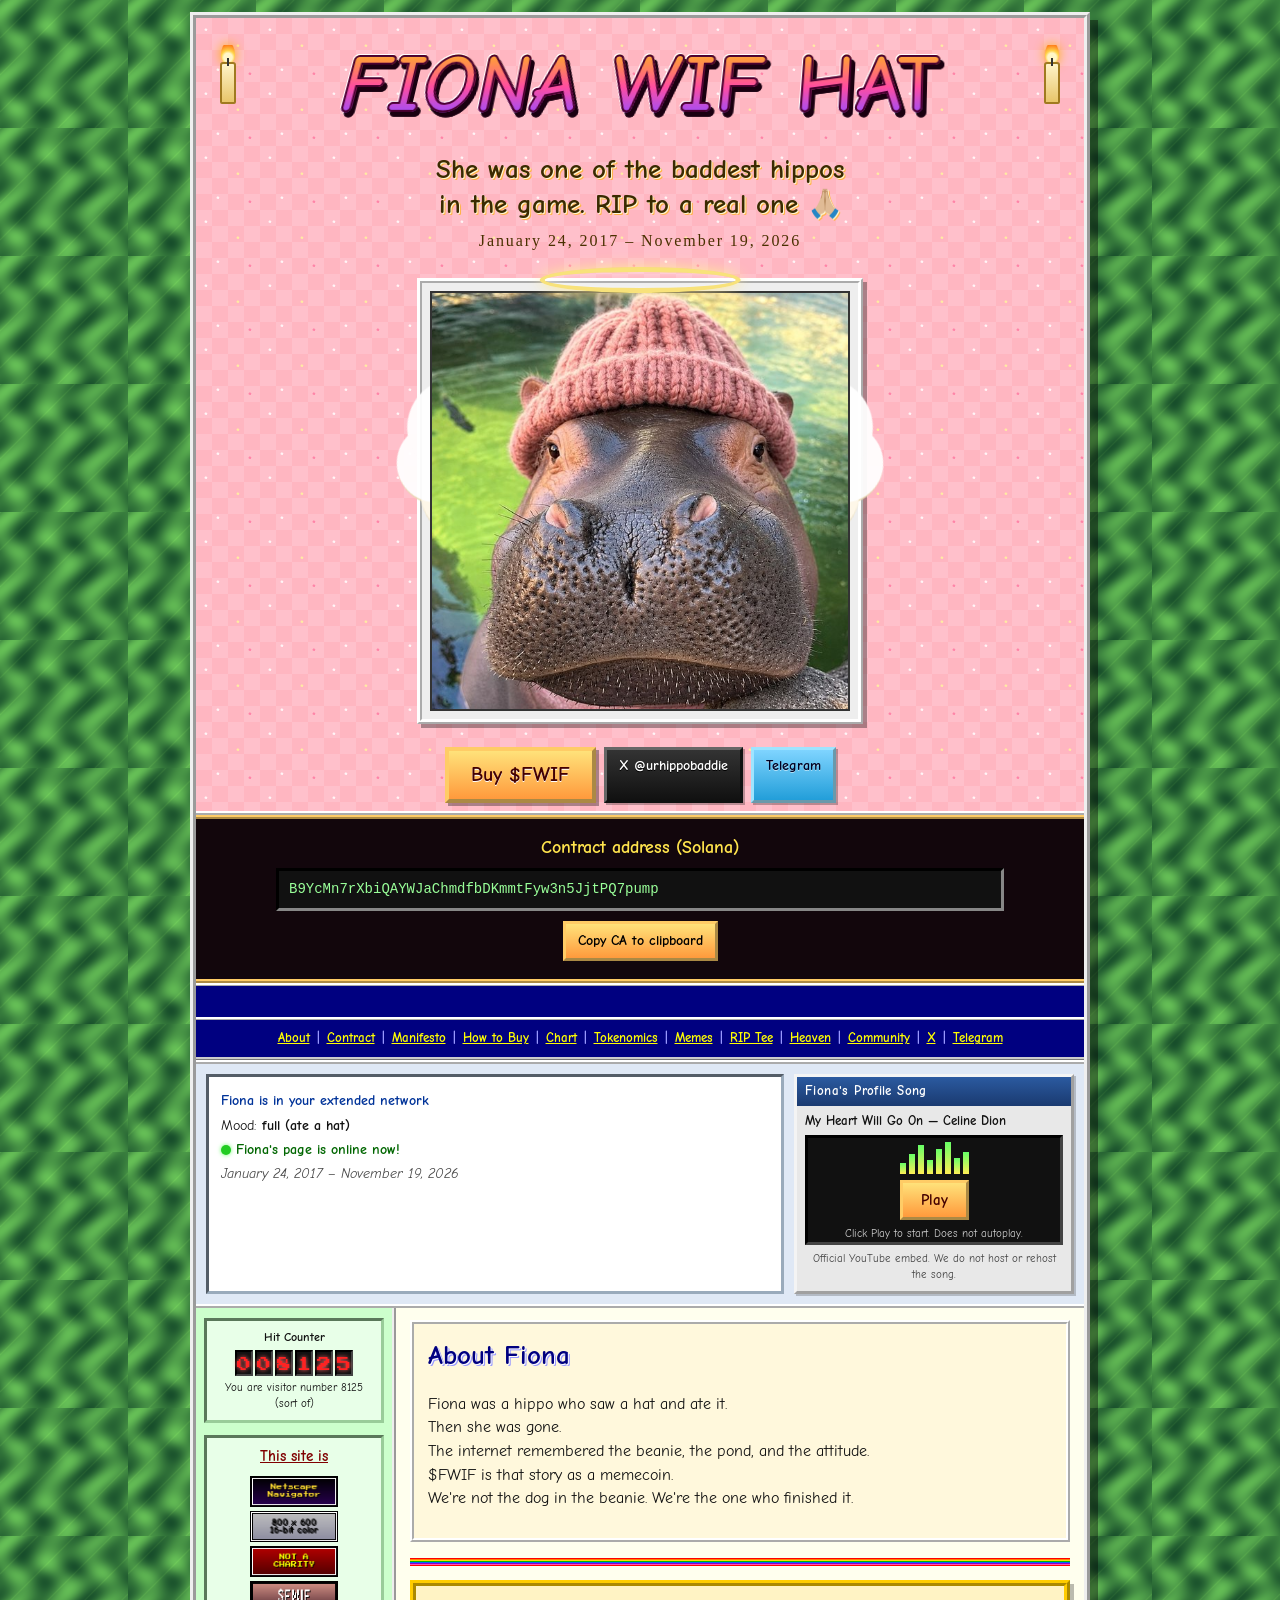
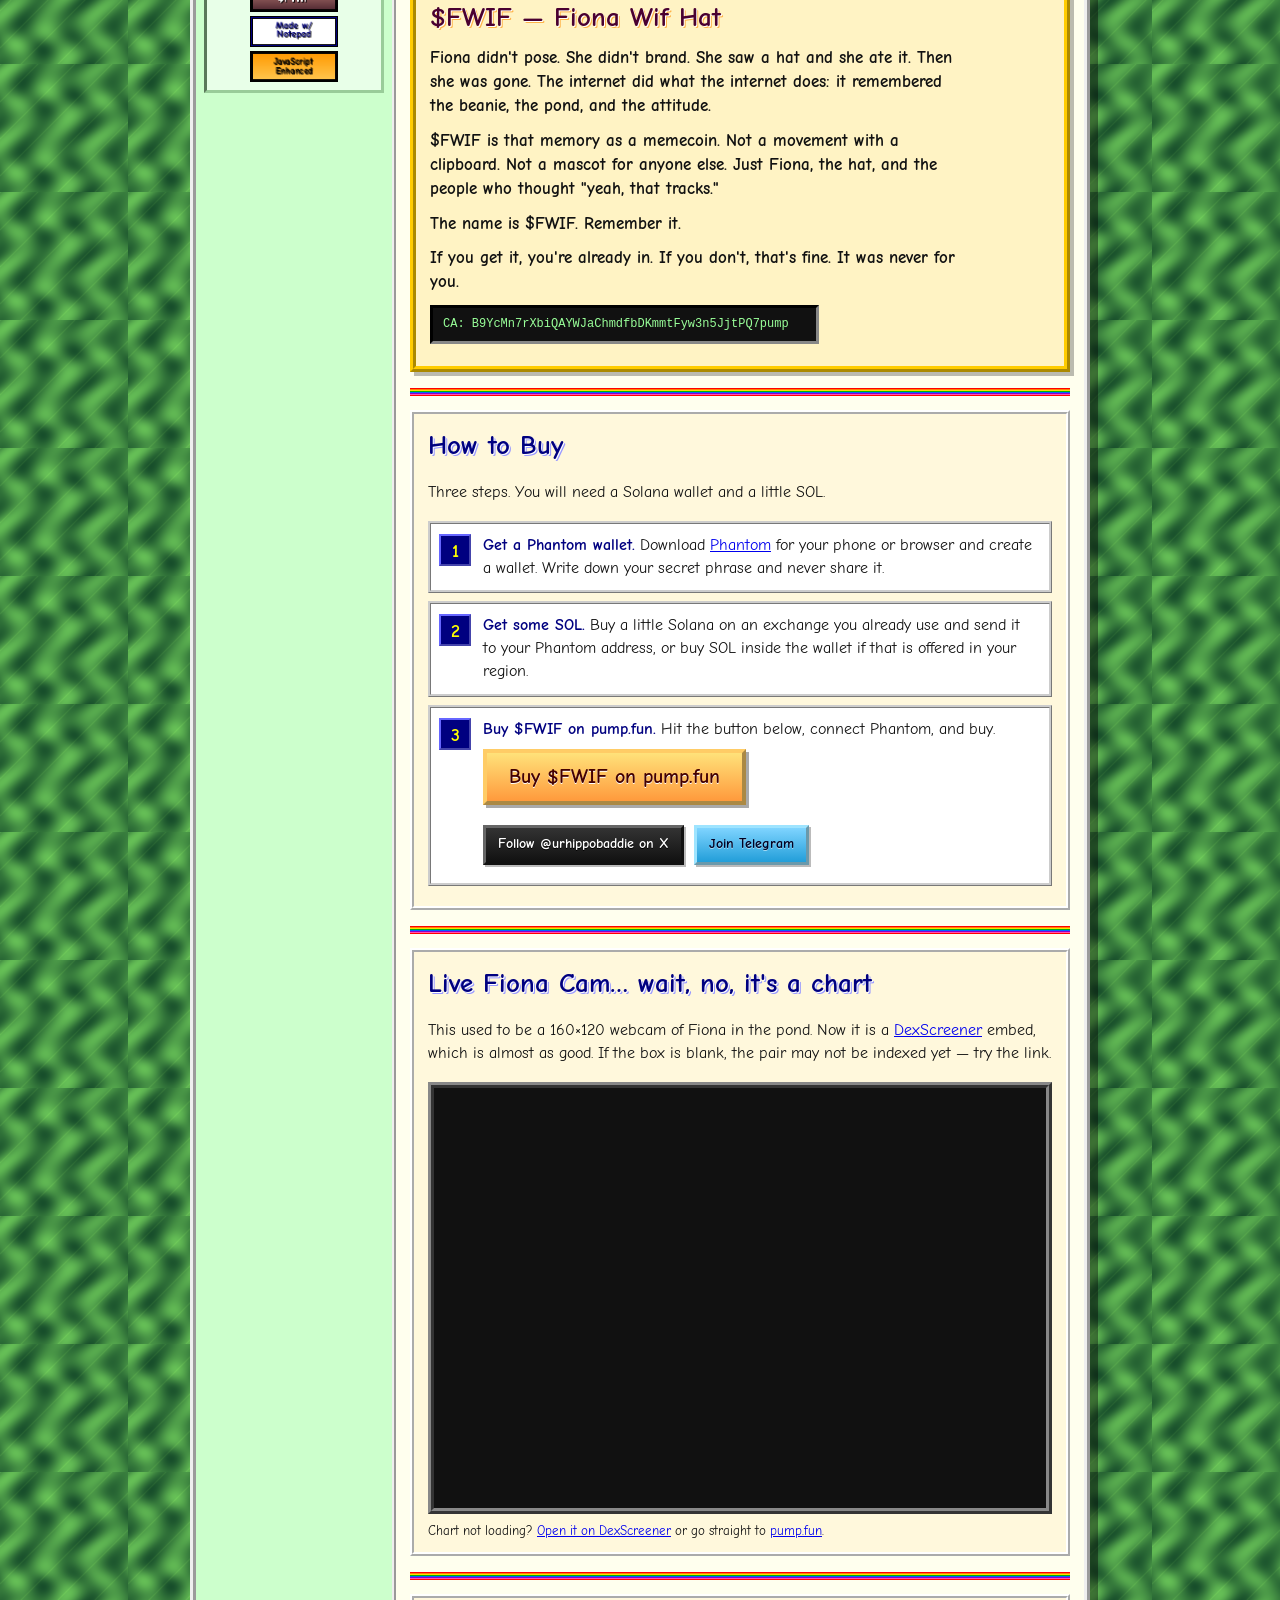
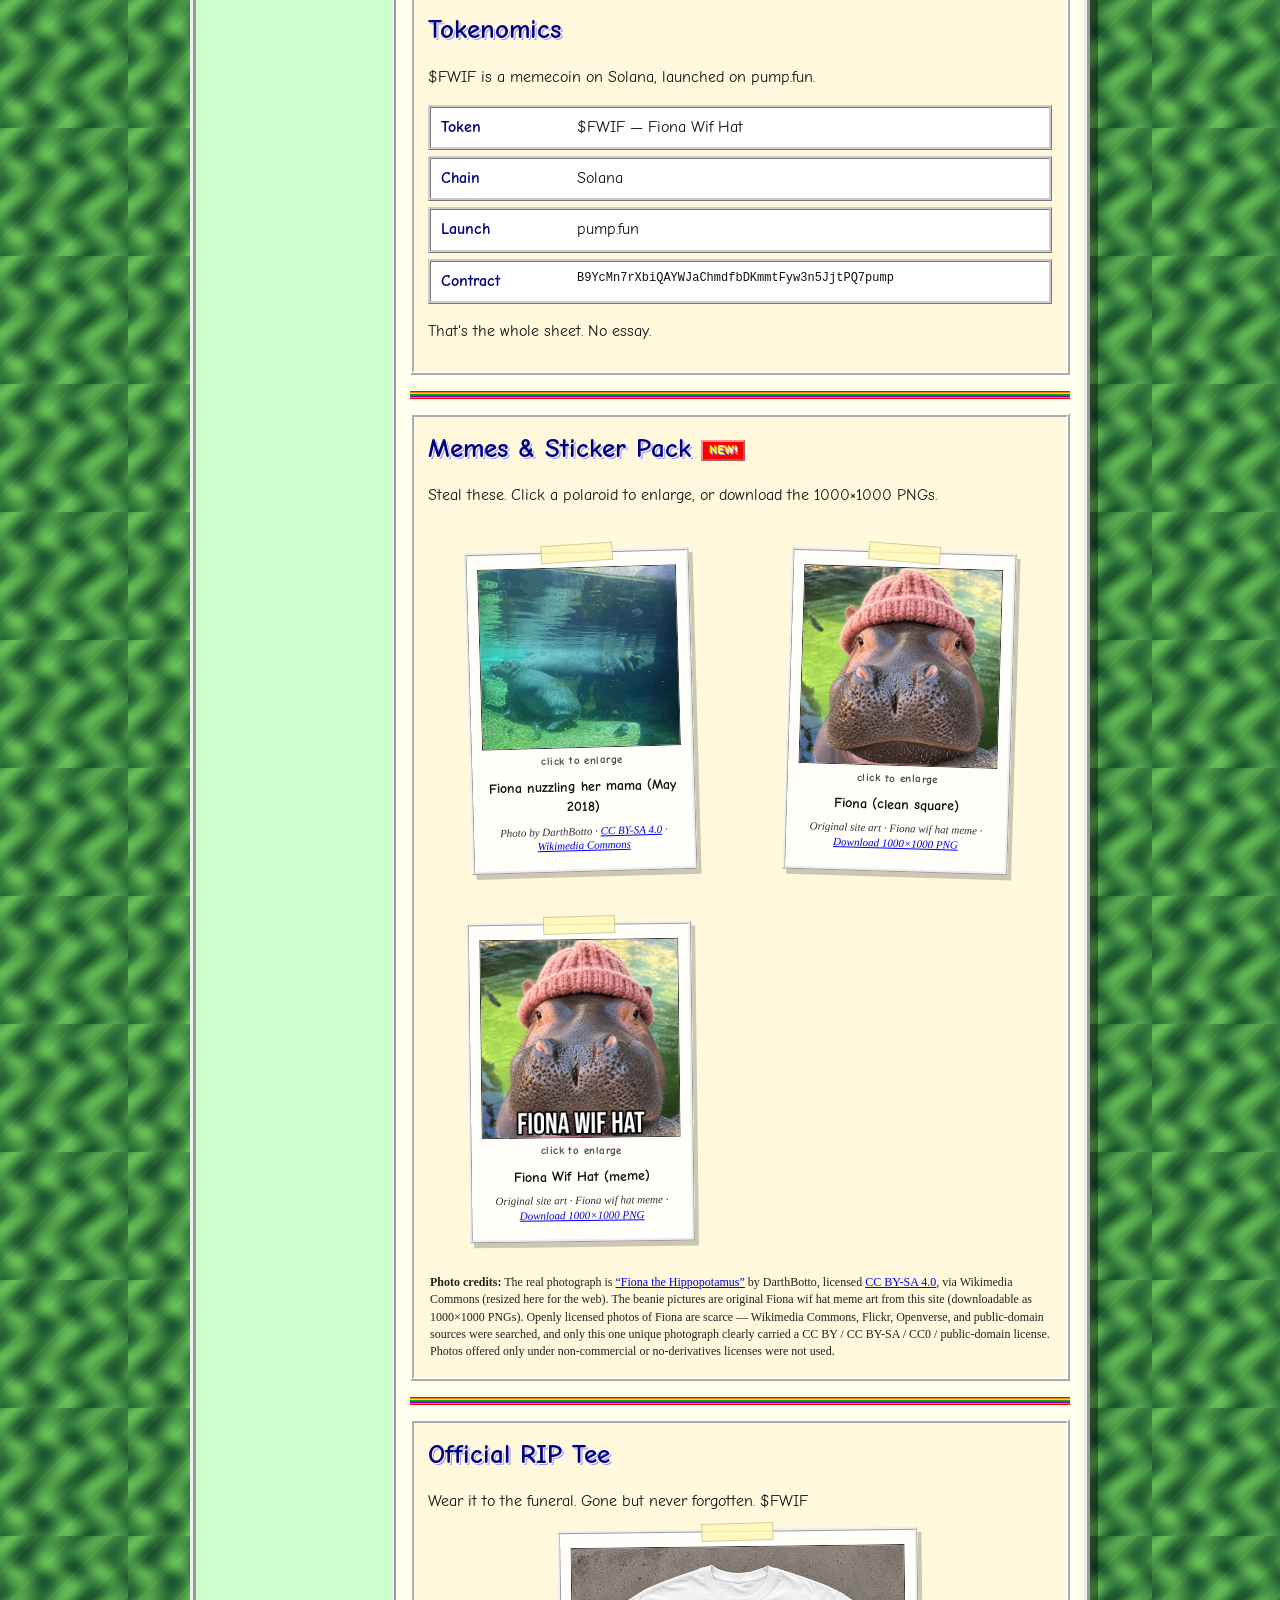
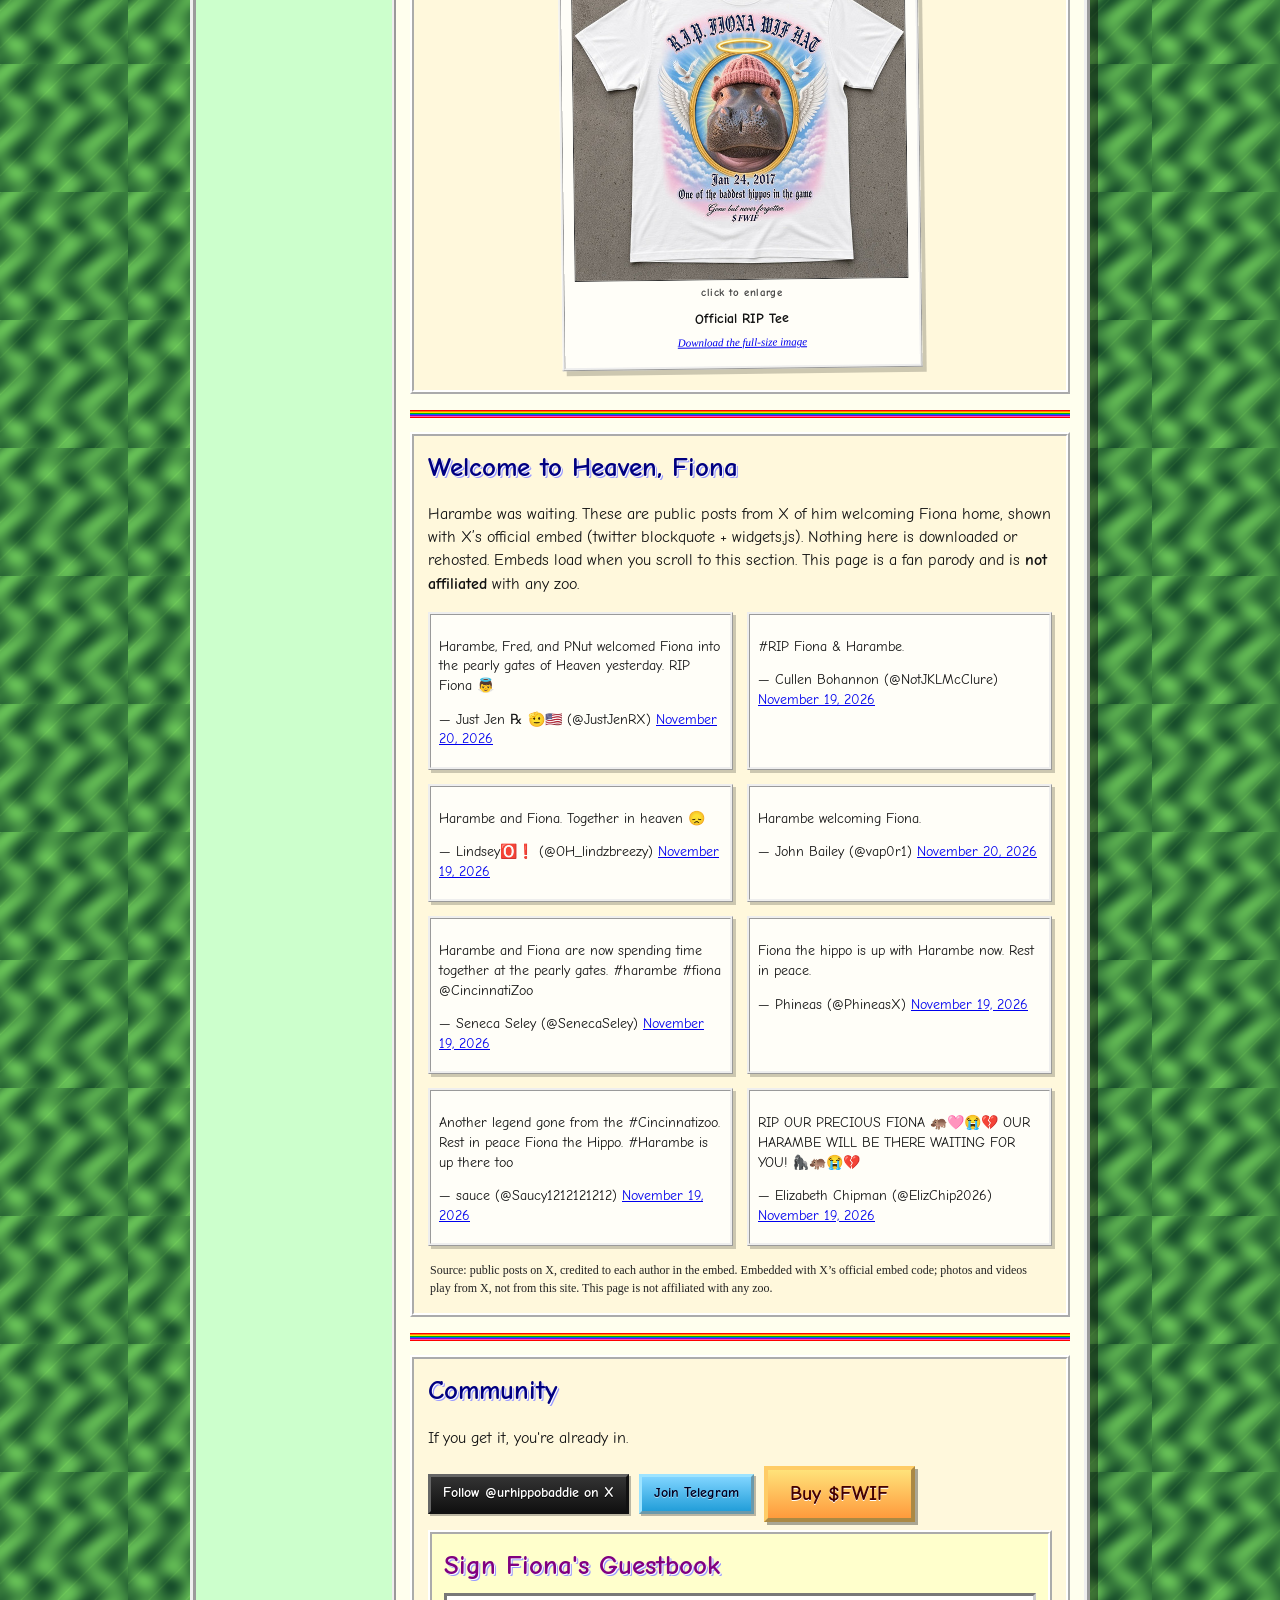
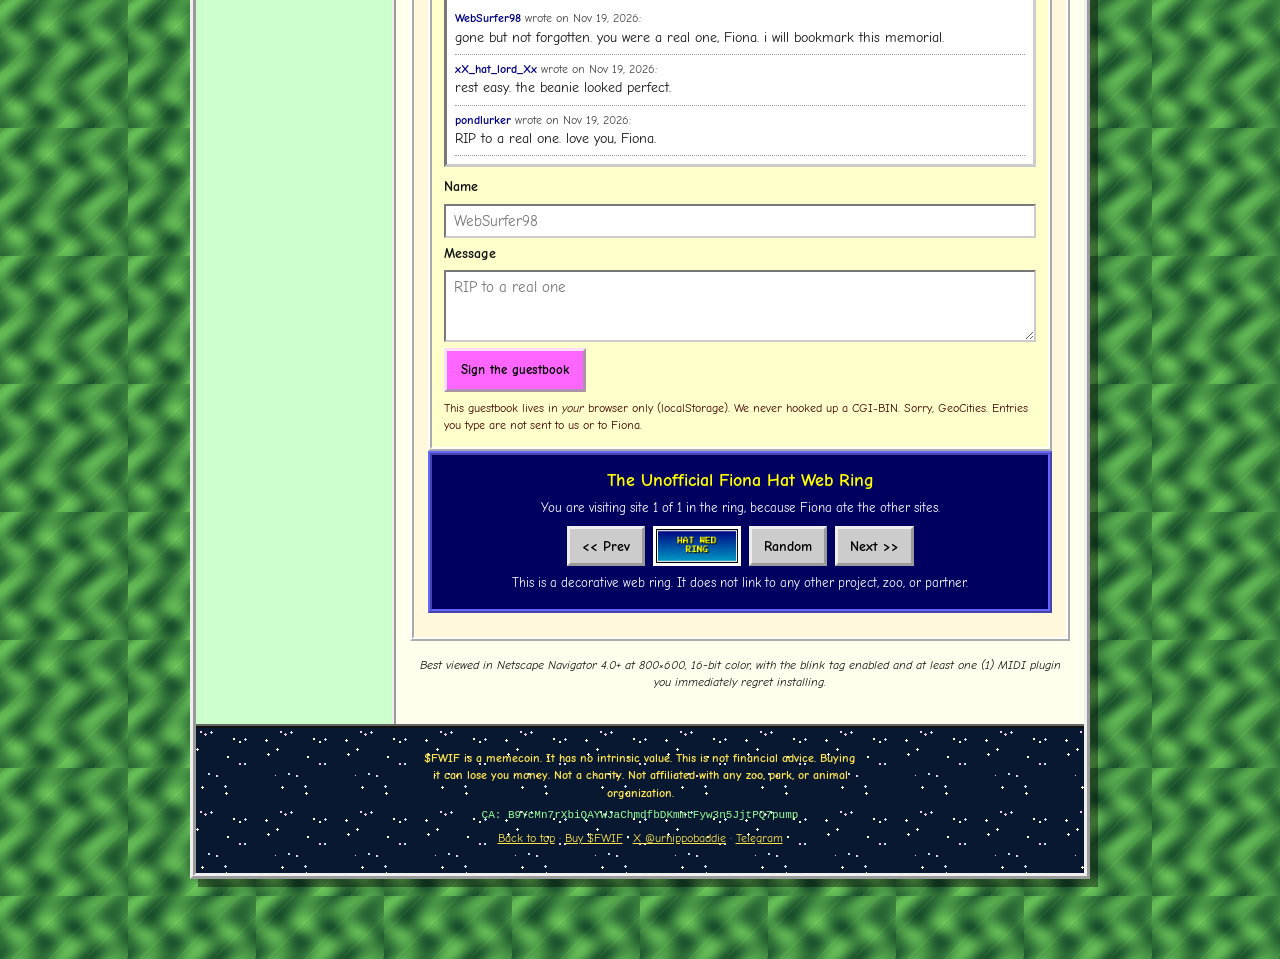
<file: index.html>
<!DOCTYPE html>
<html lang="en">
<head>
  <meta charset="utf-8">
  <meta name="viewport" content="width=device-width, initial-scale=1">
  <title>$FWIF — Fiona Wif Hat</title>
  <meta name="description" content="She was one of the baddest hippos in the game. RIP to a real one 🙏🏼 $FWIF is a memecoin. Not a charity.">
  <meta name="theme-color" content="#d49286">
  <link rel="canonical" href="https://fionawifhat.wtf/">
  <link rel="icon" href="assets/favicon.ico" sizes="any">
  <link rel="icon" type="image/png" href="assets/favicon-32.png" sizes="32x32">
  <link rel="apple-touch-icon" href="assets/apple-touch-icon.png">

  <meta property="og:type" content="website">
  <meta property="og:site_name" content="Fiona Wif Hat">
  <meta property="og:title" content="$FWIF — Fiona Wif Hat">
  <meta property="og:description" content="She was one of the baddest hippos in the game. RIP to a real one 🙏🏼">
  <meta property="og:url" content="https://fionawifhat.wtf/">
  <meta property="og:image" content="https://fionawifhat.wtf/assets/og-fwif.jpg">
  <meta property="og:image:width" content="1200">
  <meta property="og:image:height" content="630">
  <meta property="og:image:alt" content="$FWIF — Fiona Wif Hat. RIP to a real one.">

  <meta name="twitter:card" content="summary_large_image">
  <meta name="twitter:site" content="@urhippobaddie">
  <meta name="twitter:title" content="$FWIF — Fiona Wif Hat">
  <meta name="twitter:description" content="She was one of the baddest hippos in the game. RIP to a real one 🙏🏼">
  <meta name="twitter:image" content="https://fionawifhat.wtf/assets/og-fwif.jpg">

  <link rel="preconnect" href="https://fonts.googleapis.com">
  <link rel="preconnect" href="https://fonts.gstatic.com" crossorigin>
  <link href="https://fonts.googleapis.com/css2?family=Comic+Neue:ital,wght@0,400;0,700;1,700&family=Press+Start+2P&display=swap" rel="stylesheet">
  <link rel="stylesheet" href="styles.css">
</head>
<body>
  <a class="skip" href="#lore">Skip to content</a>

  <div class="page">
    <header class="header" id="top">
      <div class="memorial-banner">
        <div class="candle" aria-hidden="true">
          <span class="flame"></span>
          <span class="wax"></span>
        </div>
        <div class="memorial-copy">
          <h1 class="wordart">Fiona Wif Hat</h1>
          <p class="lockup">She was one of the baddest hippos in the game. RIP to a real one 🙏🏼</p>
          <p class="rip-quiet">January 24, 2017 – November 19, 2026</p>
        </div>
        <div class="candle" aria-hidden="true">
          <span class="flame"></span>
          <span class="wax"></span>
        </div>
      </div>

      <div class="hero-pic-wrap memorial-pic">
        <span class="halo" aria-hidden="true"></span>
        <span class="wing wing-left" aria-hidden="true"></span>
        <span class="wing wing-right" aria-hidden="true"></span>
        <img
          src="assets/fiona-hero.jpg"
          srcset="assets/fiona-hero-600.jpg 600w, assets/fiona-hero.jpg 1000w"
          sizes="(max-width: 600px) 90vw, 420px"
          width="1000"
          height="1000"
          alt="Fiona, a hippo in a pond, wearing a pink knitted beanie, remembered with a halo and angel wings"
        >
      </div>
      <p class="hero-socials">
        <a class="btn-buy js-buy" href="#" rel="noopener noreferrer" target="_blank">Buy $FWIF</a>
        <a class="btn-social btn-x js-social-x" href="https://x.com/urhippobaddie" rel="noopener noreferrer" target="_blank">X @urhippobaddie</a>
        <a class="btn-social btn-tg js-social-tg" href="https://t.me/+3rofjQMKvI85YzNh" rel="noopener noreferrer" target="_blank">Telegram</a>
      </p>
    </header>

    <section class="ca-strip" id="ca" aria-label="Contract address">
      <label for="ca-text">Contract address (Solana)</label>
      <div class="ca-box" id="ca-text"></div>
      <button type="button" class="btn-copy" id="copy-ca">Copy CA to clipboard</button>
    </section>

    <div class="marquee-wrap" role="marquee" aria-label="Scrolling welcome">
      <div class="marquee-track">
        Welcome to Fiona Wif Hat!!! &nbsp;★&nbsp;
        She was one of the baddest hippos in the game. RIP to a real one 🙏🏼 &nbsp;★&nbsp;
        The name is $FWIF. Remember it. &nbsp;★&nbsp;
        Buy $FWIF on pump.fun!!! &nbsp;★&nbsp;
        Best viewed in Netscape Navigator at 800×600, 16-bit color, blink tag enabled!!! &nbsp;★&nbsp;
      </div>
    </div>

    <nav class="nav" aria-label="Site sections">
      <a href="#lore">About</a><span class="sep">|</span>
      <a href="#ca">Contract</a><span class="sep">|</span>
      <a href="#manifesto">Manifesto</a><span class="sep">|</span>
      <a href="#howto">How to Buy</a><span class="sep">|</span>
      <a href="#chart">Chart</a><span class="sep">|</span>
      <a href="#tokenomics">Tokenomics</a><span class="sep">|</span>
      <a href="#memes">Memes</a><span class="sep">|</span>
      <a href="#rip-tee">RIP Tee</a><span class="sep">|</span>
      <a href="#heaven">Heaven</a><span class="sep">|</span>
      <a href="#community">Community</a><span class="sep">|</span>
      <span id="nav-socials">
        <a class="js-social-x" href="https://x.com/urhippobaddie" rel="noopener noreferrer" target="_blank">X</a><span class="sep">|</span>
        <a class="js-social-tg" href="https://t.me/+3rofjQMKvI85YzNh" rel="noopener noreferrer" target="_blank">Telegram</a>
      </span>
    </nav>

    <section class="myspace-bar" id="profile-song" aria-label="Fiona's MySpace-style profile">
      <div class="myspace-status">
        <p class="net-line">Fiona is in your extended network</p>
        <p>Mood: <strong>full (ate a hat)</strong></p>
        <p class="online-line"><span class="online-dot" aria-hidden="true"></span> Fiona's page is online now!</p>
        <p class="dates-mini">January 24, 2017 – November 19, 2026</p>
      </div>
      <div class="myspace-player" id="player">
        <div class="mp-header">Fiona's Profile Song</div>
        <p class="mp-title" id="song-label">My Heart Will Go On — Celine Dion</p>
        <div class="mp-stage" id="song-stage">
          <div class="viz" aria-hidden="true">
            <span></span><span></span><span></span><span></span><span></span><span></span><span></span><span></span>
          </div>
          <button type="button" class="mp-play" id="song-play">Play</button>
          <p class="mp-hint">Click Play to start. Does not autoplay.</p>
        </div>
        <p class="mp-note">Official YouTube embed. We do not host or rehost the song.</p>
      </div>
    </section>

    <div class="shell">
      <aside class="sidebar">
        <div class="side-box">
          <p class="counter-label">Hit Counter</p>
          <div class="counter" id="hit-counter" aria-live="polite"></div>
          <p class="you-are" id="hit-caption">You are visitor number ???</p>
        </div>

        <div class="side-box span-all">
          <h2>This site is</h2>
          <div class="badge-wall">
            <img src="assets/badges/netscape.png" width="88" height="31" alt="Netscape Navigator">
            <img src="assets/badges/best-viewed.png" width="88" height="31" alt="Best viewed 800 by 600, 16-bit color">
            <img src="assets/badges/not-a-charity.png" width="88" height="31" alt="Not a charity">
            <img src="assets/badges/fiona.png" width="88" height="31" alt="$FWIF">
            <img src="assets/badges/made-with.png" width="88" height="31" alt="Made with Notepad">
            <img src="assets/badges/javascript.png" width="88" height="31" alt="JavaScript enhanced">
          </div>
        </div>
      </aside>

      <main>
        <section class="panel" id="lore">
          <h2>About Fiona</h2>
          <p class="bio">
            Fiona was a hippo who saw a hat and ate it.<br>
            Then she was gone.<br>
            The internet remembered the beanie, the pond, and the attitude.<br>
            $FWIF is that story as a memecoin.<br>
            We're not the dog in the beanie. We're the one who finished it.
          </p>
        </section>

        <hr class="rainbow-hr">

        <section class="panel manifesto" id="manifesto">
          <h2>$FWIF — Fiona Wif Hat</h2>
          <p>Fiona didn't pose. She didn't brand. She saw a hat and she ate it. Then she was gone. The internet did what the internet does: it remembered the beanie, the pond, and the attitude.</p>
          <p>$FWIF is that memory as a memecoin. Not a movement with a clipboard. Not a mascot for anyone else. Just Fiona, the hat, and the people who thought "yeah, that tracks."</p>
          <p>The name is $FWIF. Remember it.</p>
          <p>If you get it, you're already in. If you don't, that's fine. It was never for you.</p>
          <p class="ca-mini-inline">CA: B9YcMn7rXbiQAYWJaChmdfbDKmmtFyw3n5JjtPQ7pump</p>
        </section>

        <hr class="rainbow-hr">

        <section class="panel" id="howto">
          <h2>How to Buy</h2>
          <p>Three steps. You will need a Solana wallet and a little SOL.</p>
          <ol class="steps">
            <li>
              <strong>Get a Phantom wallet.</strong>
              Download <a href="https://phantom.com/" rel="noopener noreferrer" target="_blank">Phantom</a>
              for your phone or browser and create a wallet. Write down your secret phrase and never share it.
            </li>
            <li>
              <strong>Get some SOL.</strong>
              Buy a little Solana on an exchange you already use and send it to your Phantom address,
              or buy SOL inside the wallet if that is offered in your region.
            </li>
            <li>
              <strong>Buy $FWIF on pump.fun.</strong>
              Hit the button below, connect Phantom, and buy.
              <div class="cta-row" style="margin-top:8px">
                <a class="btn-buy js-buy" href="#" rel="noopener noreferrer" target="_blank">Buy $FWIF on pump.fun</a>
                <div class="cta-row social-cta">
                  <a class="btn-social btn-x js-social-x" href="https://x.com/urhippobaddie" rel="noopener noreferrer" target="_blank">Follow @urhippobaddie on X</a>
                  <a class="btn-social btn-tg js-social-tg" href="https://t.me/+3rofjQMKvI85YzNh" rel="noopener noreferrer" target="_blank">Join Telegram</a>
                </div>
              </div>
            </li>
          </ol>
        </section>

        <hr class="rainbow-hr">

        <section class="panel" id="chart">
          <h2>Live Fiona Cam… wait, no, it's a chart</h2>
          <p>
            This used to be a 160×120 webcam of Fiona in the pond. Now it is a
            <a id="chart-link" href="https://dexscreener.com/solana/B9YcMn7rXbiQAYWJaChmdfbDKmmtFyw3n5JjtPQ7pump" rel="noopener noreferrer" target="_blank">DexScreener</a>
            embed, which is almost as good. If the box is blank, the pair may not be indexed yet — try the link.
          </p>
          <div class="chart-frame">
            <iframe
              id="chart-embed"
              title="DexScreener chart for $FWIF on Solana"
              loading="lazy"
              referrerpolicy="no-referrer-when-downgrade"
              src="https://dexscreener.com/solana/B9YcMn7rXbiQAYWJaChmdfbDKmmtFyw3n5JjtPQ7pump?embed=1&amp;theme=dark&amp;trades=0&amp;info=0"
            ></iframe>
          </div>
          <p class="chart-fallback">
            Chart not loading?
            <a id="chart-link-2" href="https://dexscreener.com/solana/B9YcMn7rXbiQAYWJaChmdfbDKmmtFyw3n5JjtPQ7pump" rel="noopener noreferrer" target="_blank">Open it on DexScreener</a>
            or go straight to
            <a class="js-buy" href="#" rel="noopener noreferrer" target="_blank">pump.fun</a>.
          </p>
        </section>

        <hr class="rainbow-hr">

        <section class="panel" id="tokenomics">
          <h2>Tokenomics</h2>
          <p>$FWIF is a memecoin on Solana, launched on pump.fun.</p>
          <dl class="token-sheet">
            <div>
              <dt>Token</dt>
              <dd>$FWIF — Fiona Wif Hat</dd>
            </div>
            <div>
              <dt>Chain</dt>
              <dd>Solana</dd>
            </div>
            <div>
              <dt>Launch</dt>
              <dd>pump.fun</dd>
            </div>
            <div>
              <dt>Contract</dt>
              <dd class="ca-inline">B9YcMn7rXbiQAYWJaChmdfbDKmmtFyw3n5JjtPQ7pump</dd>
            </div>
          </dl>
          <p>That's the whole sheet. No essay.</p>
        </section>

        <hr class="rainbow-hr">

        <section class="panel" id="memes">
          <h2>Memes &amp; Sticker Pack <span class="new-badge blink">NEW!</span></h2>
          <p>Steal these. Click a polaroid to enlarge, or download the 1000×1000 PNGs.</p>
          <div class="album">
            <figure class="polaroid">
              <button type="button" class="album-open" data-full="assets/album/fiona-nuzzling-bibi.jpg" aria-label="Enlarge: Fiona nuzzling her mama">
                <img src="assets/album/fiona-nuzzling-bibi.jpg" width="1200" height="1091" alt="Fiona the hippo nuzzling her mother">
                <span class="enlarge-hint">click to enlarge</span>
              </button>
              <figcaption>Fiona nuzzling her mama (May 2018)</figcaption>
              <p class="photo-credit">Photo by DarthBotto · <a href="https://creativecommons.org/licenses/by-sa/4.0/" rel="noopener noreferrer license" target="_blank">CC BY-SA 4.0</a> · <a href="https://commons.wikimedia.org/wiki/File:Fiona_the_Hippopotamus.jpg" rel="noopener noreferrer" target="_blank">Wikimedia Commons</a></p>
            </figure>
            <figure class="polaroid">
              <button type="button" class="album-open" data-full="assets/album/fiona-clean-square.jpg" aria-label="Enlarge: Fiona clean square meme">
                <img src="assets/album/fiona-clean-square.jpg" width="1000" height="1000" alt="Fiona in her pink beanie, no caption">
                <span class="enlarge-hint">click to enlarge</span>
              </button>
              <figcaption>Fiona (clean square)</figcaption>
              <p class="photo-credit">Original site art · Fiona wif hat meme · <a href="assets/memes/fiona-square-1000.png" download="fiona-square-1000.png">Download 1000×1000 PNG</a></p>
            </figure>
            <figure class="polaroid">
              <button type="button" class="album-open" data-full="assets/album/fiona-wif-hat-meme.jpg" aria-label="Enlarge: Fiona Wif Hat meme">
                <img src="assets/album/fiona-wif-hat-meme.jpg" width="1000" height="1000" alt="Fiona in her pink beanie, captioned Fiona Wif Hat">
                <span class="enlarge-hint">click to enlarge</span>
              </button>
              <figcaption>Fiona Wif Hat (meme)</figcaption>
              <p class="photo-credit">Original site art · Fiona wif hat meme · <a href="assets/memes/fiona-wif-hat-meme-1000.png" download="fiona-wif-hat-meme-1000.png">Download 1000×1000 PNG</a></p>
            </figure>
          </div>
          <p class="album-credits">
            <strong>Photo credits:</strong>
            The real photograph is
            <a href="https://commons.wikimedia.org/wiki/File:Fiona_the_Hippopotamus.jpg" rel="noopener noreferrer" target="_blank">“Fiona the Hippopotamus”</a>
            by DarthBotto, licensed
            <a href="https://creativecommons.org/licenses/by-sa/4.0/" rel="noopener noreferrer license" target="_blank">CC BY-SA 4.0</a>,
            via Wikimedia Commons (resized here for the web).
            The beanie pictures are original Fiona wif hat meme art from this site (downloadable as 1000×1000 PNGs).
            Openly licensed photos of Fiona are scarce — Wikimedia Commons, Flickr, Openverse, and public-domain sources were searched, and only this one unique photograph clearly carried a CC BY / CC BY-SA / CC0 / public-domain license.
            Photos offered only under non-commercial or no-derivatives licenses were not used.
          </p>
        </section>

        <hr class="rainbow-hr">

        <section class="panel" id="rip-tee">
          <h2>Official RIP Tee</h2>
          <p>Wear it to the funeral. Gone but never forgotten. $FWIF</p>
          <figure class="polaroid rip-tee-card">
            <button type="button" class="album-open" data-full="assets/fiona-rip-tee.jpg" aria-label="Enlarge: Official RIP Fiona Wif Hat tee">
              <img src="assets/fiona-rip-tee-600.jpg" width="600" height="600" alt="White memorial t-shirt with Fiona in a halo and the words RIP Fiona Wif Hat and $FWIF">
              <span class="enlarge-hint">click to enlarge</span>
            </button>
            <figcaption>Official RIP Tee</figcaption>
            <p class="photo-credit">
              <a href="assets/fiona-rip-tee.jpg" download="fiona-rip-tee.jpg">Download the full-size image</a>
            </p>
          </figure>
        </section>

        <hr class="rainbow-hr">

        <section class="panel" id="heaven">
          <h2>Welcome to Heaven, Fiona</h2>
          <p>
            Harambe was waiting. These are public posts from X of him welcoming Fiona home,
            shown with X’s official embed (twitter blockquote + widgets.js). Nothing here is downloaded or rehosted.
            Embeds load when you scroll to this section. This page is a fan parody and is
            <strong>not affiliated</strong> with any zoo.
          </p>
          <div class="tweet-wall" id="tweet-wall">
            <div class="tweet-card">
              <blockquote class="twitter-tweet" data-dnt="true" data-conversation="none">
                <p lang="en" dir="ltr">Harambe, Fred, and PNut welcomed Fiona into the pearly gates of Heaven yesterday.

RIP Fiona 👼</p>
                &mdash; Just Jen ℞ 🫡🇺🇸 (@JustJenRX) <a href="https://twitter.com/JustJenRX/status/2123783094637322284?ref_src=twsrc%5Etfw">November 20, 2026</a>
              </blockquote>
            </div>
            <div class="tweet-card">
              <blockquote class="twitter-tweet" data-dnt="true" data-conversation="none">
                <p lang="en" dir="ltr">#RIP Fiona &amp; Harambe.</p>
                &mdash; Cullen Bohannon (@NotJKLMcClure) <a href="https://twitter.com/NotJKLMcClure/status/2123533394726318192?ref_src=twsrc%5Etfw">November 19, 2026</a>
              </blockquote>
            </div>
            <div class="tweet-card">
              <blockquote class="twitter-tweet" data-dnt="true" data-conversation="none">
                <p lang="en" dir="ltr">Harambe and Fiona. Together in heaven 😞</p>
                &mdash; Lindsey🅾️❗️ (@OH_lindzbreezy) <a href="https://twitter.com/OH_lindzbreezy/status/2123524615951519750?ref_src=twsrc%5Etfw">November 19, 2026</a>
              </blockquote>
            </div>
            <div class="tweet-card">
              <blockquote class="twitter-tweet" data-dnt="true" data-conversation="none">
                <p lang="en" dir="ltr">Harambe welcoming Fiona.</p>
                &mdash; John Bailey (@vap0r1) <a href="https://twitter.com/vap0r1/status/2123683623618650115?ref_src=twsrc%5Etfw">November 20, 2026</a>
              </blockquote>
            </div>
            <div class="tweet-card">
              <blockquote class="twitter-tweet" data-dnt="true" data-conversation="none">
                <p lang="en" dir="ltr">Harambe and Fiona are now spending time together at the pearly gates. #harambe #fiona @CincinnatiZoo</p>
                &mdash; Seneca Seley (@SenecaSeley) <a href="https://twitter.com/SenecaSeley/status/2123527567059935722?ref_src=twsrc%5Etfw">November 19, 2026</a>
              </blockquote>
            </div>
            <div class="tweet-card">
              <blockquote class="twitter-tweet" data-dnt="true" data-conversation="none">
                <p lang="en" dir="ltr">Fiona the hippo is up with Harambe now.

Rest in peace.</p>
                &mdash; Phineas (@PhineasX) <a href="https://twitter.com/PhineasX/status/2123537370985398281?ref_src=twsrc%5Etfw">November 19, 2026</a>
              </blockquote>
            </div>
            <div class="tweet-card">
              <blockquote class="twitter-tweet" data-dnt="true" data-conversation="none">
                <p lang="en" dir="ltr">Another legend gone from the #Cincinnatizoo. Rest in peace Fiona the Hippo. #Harambe is up there too</p>
                &mdash; sauce (@Saucy1212121212) <a href="https://twitter.com/Saucy1212121212/status/2123529860824154339?ref_src=twsrc%5Etfw">November 19, 2026</a>
              </blockquote>
            </div>
            <div class="tweet-card">
              <blockquote class="twitter-tweet" data-dnt="true" data-conversation="none">
                <p lang="en" dir="ltr">RIP OUR PRECIOUS FIONA 🦛🩷😭💔
OUR HARAMBE WILL BE THERE WAITING FOR YOU! 🦍🦛😭💔</p>
                &mdash; Elizabeth Chipman (@ElizChip2026) <a href="https://twitter.com/ElizChip2026/status/2123571143382638860?ref_src=twsrc%5Etfw">November 19, 2026</a>
              </blockquote>
            </div>
          </div>
          <p class="album-credits">
            Source: public posts on X, credited to each author in the embed.
            Embedded with X’s official embed code; photos and videos play from X, not from this site.
            This page is not affiliated with any zoo.
          </p>
        </section>

        <hr class="rainbow-hr">

        <section class="panel" id="community">
          <h2>Community</h2>
          <p>If you get it, you're already in.</p>
          <div class="cta-row">
            <a class="btn-social btn-x js-social-x" href="https://x.com/urhippobaddie" rel="noopener noreferrer" target="_blank">Follow @urhippobaddie on X</a>
            <a class="btn-social btn-tg js-social-tg" href="https://t.me/+3rofjQMKvI85YzNh" rel="noopener noreferrer" target="_blank">Join Telegram</a>
            <a class="btn-buy js-buy" href="#" rel="noopener noreferrer" target="_blank">Buy $FWIF</a>
          </div>

          <section class="guestbook" id="guestbook">
            <h2>Sign Fiona's Guestbook</h2>
            <div class="gb-list" id="gb-list" aria-live="polite"></div>
            <form class="gb-form" id="gb-form">
              <label for="gb-name">Name</label>
              <input type="text" id="gb-name" name="name" maxlength="32" required placeholder="WebSurfer98">
              <label for="gb-msg">Message</label>
              <textarea id="gb-msg" name="message" maxlength="280" required placeholder="RIP to a real one"></textarea>
              <button type="submit">Sign the guestbook</button>
            </form>
            <p class="gb-note">
              This guestbook lives in <em>your</em> browser only (localStorage).
              We never hooked up a CGI-BIN. Sorry, GeoCities. Entries you type are not sent to us or to Fiona.
            </p>
          </section>

          <div class="webring" id="webring">
            <h2>The Unofficial Fiona Hat Web Ring</h2>
            <p>
              You are visiting site 1 of 1 in the ring, because Fiona ate the other sites.
            </p>
            <div class="webring-nav">
              <button type="button" id="ring-prev">&lt;&lt; Prev</button>
              <img src="assets/badges/webring.png" width="88" height="31" alt="Hat web ring">
              <button type="button" id="ring-rand">Random</button>
              <button type="button" id="ring-next">Next &gt;&gt;</button>
            </div>
            <p>This is a decorative web ring. It does not link to any other project, zoo, or partner.</p>
          </div>
        </section>

        <p class="best-viewed">
          Best viewed in Netscape Navigator 4.0+ at 800×600, 16-bit color, with the blink tag enabled
          and at least one (1) MIDI plugin you immediately regret installing.
        </p>
      </main>
    </div>

    <footer class="footer">
      <p class="disclaim">
        $FWIF is a memecoin. It has no intrinsic value. This is not financial advice.
        Buying it can lose you money. Not a charity. Not affiliated with any zoo, park, or animal organization.
      </p>
      <p class="ca-mini" id="footer-ca"></p>
      <p>
        <a href="#top" style="color:#ffe44d">Back to top</a>
        ·
        <a class="js-buy" href="#" rel="noopener noreferrer" target="_blank" style="color:#ffe44d">Buy $FWIF</a>
        ·
        <a class="js-social-x" href="https://x.com/urhippobaddie" rel="noopener noreferrer" target="_blank" style="color:#ffe44d">X @urhippobaddie</a>
        ·
        <a class="js-social-tg" href="https://t.me/+3rofjQMKvI85YzNh" rel="noopener noreferrer" target="_blank" style="color:#ffe44d">Telegram</a>
      </p>
    </footer>
  </div>

  <div class="sticky-buy" id="sticky-buy">
    <a class="btn-buy js-buy" href="#" rel="noopener noreferrer" target="_blank">Buy $FWIF</a>
  </div>


  <div class="lightbox" id="lightbox" hidden>
    <div class="lightbox-frame" role="dialog" aria-modal="true" aria-labelledby="lb-caption">
      <button type="button" class="lb-close" id="lb-close">× close</button>
      <img id="lb-img" alt="">
      <p class="lb-caption" id="lb-caption"></p>
      <p class="lb-credit" id="lb-credit"></p>
      <p class="lb-hint">click the photo, press Esc, or hit close</p>
    </div>
  </div>

  <script src="config.js"></script>
  <script src="app.js"></script>
</body>
</html>
</file>
<file: styles.css>
/* $FWIF — late-90s / early-2000s parody homepage.
   Not a charity, and not affiliated with any zoo. */

:root {
  --pond: #0a4a32;
  --pond-deep: #06281c;
  --beanie: #d49286;
  --beanie-deep: #b56d64;
  --foam: #ffffee;
  --parchment: #fff8dc;
  --manila: #f5e6c8;
  --mint: #ccffcc;
  --info: #99ccff;
  --gold: #ffcc00;
  --hot: #ff00aa;
  --link: #0000ee;
  --visited: #551a8b;
  --comic: "Comic Sans MS", "Comic Neue", "Comic Relief", "Chalkboard SE", "Marker Felt", cursive;
  --times: "Times New Roman", Times, "Liberation Serif", Georgia, serif;
  --mono: "Courier New", Courier, "Noto Sans Mono", monospace;
  --pixel: "Press Start 2P", "VT323", var(--mono);
  --beveled: 4px ridge #e0e0e0;
  --sunken: 3px inset #808080;
}

*,
*::before,
*::after { box-sizing: border-box; }

html { scroll-behavior: smooth; scroll-padding-top: 44px; }

body {
  margin: 0;
  color: #111;
  font-family: var(--comic);
  font-size: 16px;
  line-height: 1.45;
  background-color: #165a38;
  background-image: url("assets/tile-water.png");
  background-repeat: repeat;
  min-height: 100vh;
  overflow-x: hidden;
}

img { max-width: 100%; height: auto; border-style: solid; }
a { color: var(--link); }
a:visited { color: var(--visited); }
a:hover { color: #ff00ff; }
a:active { color: #ff0000; }

.skip {
  position: absolute;
  left: -999px;
  top: 0;
  background: #000;
  color: #fff;
  padding: 8px 12px;
  z-index: 100;
}
.skip:focus { left: 8px; top: 8px; }

/* ---------- parody notice: always visible, not just the footer ---------- */
.parody-bar {
  position: sticky;
  top: 0;
  z-index: 40;
  background: #000;
  color: #ffe44d;
  font-family: var(--comic);
  font-size: 13px;
  font-weight: 700;
  letter-spacing: 0.04em;
  text-align: center;
  padding: 6px 10px;
  border-bottom: 3px solid #ffe44d;
}
.parody-bar strong { color: #ff4d4d; }

/* ---------- outer page frame ---------- */
.page {
  width: min(900px, 100%);
  margin: 12px auto 80px;
  background: #c0c0c0;
  border: 6px ridge #efefef;
  box-shadow: 8px 8px 0 #0006;
}

/* ---------- header ---------- */
.header {
  background-color: #ffb6c1;
  background-image: url("assets/tile-pink.png");
  background-repeat: repeat;
  text-align: center;
  padding: 12px 10px 8px;
  border-bottom: 4px ridge #fff;
  position: relative;
}

.wordart {
  margin: 0;
  font-family: var(--comic);
  font-weight: 900;
  font-size: clamp(2.4rem, 11vw, 5.2rem);
  line-height: 0.92;
  letter-spacing: 1px;
  text-transform: uppercase;
  background: linear-gradient(
    180deg,
    #fff45a 0%,
    #ff9a3c 22%,
    #ff4da0 48%,
    #9b4dff 74%,
    #4fc3f7 100%
  );
  -webkit-background-clip: text;
  background-clip: text;
  color: transparent;
  -webkit-text-stroke: 2px #4a0030;
  paint-order: stroke fill;
  filter:
    drop-shadow(4px 5px 0 #1a0010)
    drop-shadow(-1px -1px 0 #fff);
  transform: perspective(420px) rotateX(10deg) skewX(-8deg);
  transform-origin: center;
  padding: 0.15em 0.2em 0.25em;
}

.wordart-sub {
  margin: 4px 0 8px;
  font-family: var(--comic);
  font-weight: 700;
  font-size: clamp(1.15rem, 4.4vw, 1.85rem);
  color: #1a0066;
  text-shadow:
    2px 2px 0 #fff,
    3px 3px 0 #ff69b4,
    -1px -1px 0 #fff;
  font-style: italic;
  transform: rotate(-2deg);
}

.hero-pic-wrap {
  display: inline-block;
  margin: 8px auto 6px;
  padding: 8px;
  background: #eee;
  border: 5px ridge #fff;
  box-shadow: 4px 4px 0 #0005;
}
.hero-pic-wrap img {
  display: block;
  width: min(420px, 86vw);
  height: auto;
  border: 2px solid #333;
}

.tagline {
  margin: 6px 0 4px;
  font-size: 1.05rem;
  font-weight: 700;
  color: #4a0030;
  text-shadow: 1px 1px 0 #fff;
}
.hero-tagline {
  font-size: clamp(1.15rem, 3.6vw, 1.55rem);
  font-style: italic;
  margin: 6px 8px 8px;
}
.lockup {
  margin: 8px 10px 6px;
  font-family: var(--comic);
  font-weight: 700;
  font-size: clamp(1.15rem, 3.8vw, 1.7rem);
  line-height: 1.3;
  color: #3a2a00;
  text-shadow: 1px 1px 0 #fff8d6, 2px 2px 0 #ffb347;
  max-width: 28ch;
  margin-left: auto;
  margin-right: auto;
}
.rip-quiet {
  margin: 2px 0 8px;
  font-family: var(--times);
  font-size: 1rem;
  letter-spacing: 0.12em;
  color: #4a3000;
}

.construction {
  display: block;
  width: min(520px, 94%);
  margin: 8px auto 4px;
  border: 2px solid #000;
  image-rendering: pixelated;
}

/* blinking badges */
.blink {
  animation: blink 1s step-end infinite;
}
/* Color flash, not opacity 0 — stays readable mid-blink and in screenshots */
@keyframes blink {
  0%, 49% { filter: none; }
  50%, 100% { filter: brightness(1.25); background-color: #ffff00; color: #cc0000; }
}

.new-badge,
.hot-badge {
  display: inline-block;
  font-family: var(--comic);
  font-weight: 900;
  font-size: 11px;
  letter-spacing: 0.05em;
  padding: 1px 6px;
  border: 2px outset #ff8888;
  vertical-align: middle;
  line-height: 1.3;
}
.new-badge { background: #ff0000; color: #ffff00; }
.hot-badge { background: #ff6600; color: #fff; border-color: #ffaa55; }

/* ---------- marquee ---------- */
.marquee-wrap {
  background: #000080;
  color: #ffff00;
  border-top: 3px ridge #fff;
  border-bottom: 3px ridge #fff;
  overflow: hidden;
  white-space: nowrap;
  font-weight: 700;
  font-size: 15px;
  padding: 5px 0;
  max-width: 100%;
}
.marquee-track {
  display: inline-block;
  padding-left: 100%;
  animation: scroll-left 28s linear infinite;
}
.marquee-wrap:hover .marquee-track,
.marquee-wrap:focus-within .marquee-track {
  animation-play-state: paused;
}
@keyframes scroll-left {
  from { transform: translateX(0); }
  to { transform: translateX(-100%); }
}

/* ---------- nav ---------- */
.nav {
  background: #000080;
  color: #fff;
  text-align: center;
  padding: 6px 8px;
  font-size: 13px;
  font-weight: 700;
  border-bottom: 3px ridge #ccc;
  display: flex;
  flex-wrap: wrap;
  justify-content: center;
  align-items: center;
  gap: 2px 0;
  row-gap: 4px;
}
.nav a {
  color: #ffff00;
  text-decoration: underline;
  padding: 3px 5px;
  display: inline-block;
  white-space: nowrap;
}
.nav a:visited { color: #ffcc66; }
.nav a:hover { color: #fff; background: #0000aa; }
.nav .sep { color: #99f; padding: 0 2px; }
.nav .soon { color: #ccc; font-weight: 400; white-space: nowrap; padding: 4px 6px; }
#nav-socials { display: contents; }

/* ---------- shell: sidebar + main ---------- */
.shell {
  display: grid;
  grid-template-columns: 200px 1fr;
  background: #c0c0c0;
  min-height: 200px;
}

.sidebar {
  background: var(--mint);
  border-right: 4px ridge #eee;
  padding: 10px 8px 16px;
  font-size: 14px;
}
.sidebar h2 {
  font-size: 15px;
  margin: 0 0 6px;
  color: #800000;
  text-align: center;
  text-decoration: underline;
}
.side-box {
  background: #e8ffe8;
  border: 3px inset #9c9;
  padding: 8px;
  margin: 0 0 12px;
}
.side-box.midi {
  background: #ffe;
  border-color: #cc8;
  text-align: center;
}

/* hit counter */
.counter-label {
  text-align: center;
  margin: 0 0 4px;
  font-size: 12px;
  font-weight: 700;
}
.counter {
  display: flex;
  justify-content: center;
  gap: 2px;
  margin: 4px 0;
}
.counter .digit {
  width: 18px;
  height: 26px;
  background: #111;
  color: #ff2222;
  font-family: var(--pixel);
  font-size: 14px;
  line-height: 26px;
  text-align: center;
  border: 2px inset #444;
  text-shadow: 0 0 4px #ff6666;
}
.you-are {
  text-align: center;
  font-size: 11px;
  margin: 4px 0 0;
}

/* thermometer (joke hat fund) */
.thermo-wrap {
  text-align: center;
}
.thermo {
  --fill: 100%;
  width: 36px;
  height: 140px;
  margin: 8px auto 6px;
  position: relative;
  background: #fafafa;
  border: 3px inset #888;
  border-radius: 16px 16px 8px 8px;
  overflow: hidden;
}
.thermo::after {
  content: "";
  position: absolute;
  left: 0;
  right: 0;
  bottom: 0;
  height: var(--fill);
  background: linear-gradient(to top, #c00 0%, #f50 40%, #fc0 100%);
}
.thermo-bulb {
  width: 52px;
  height: 52px;
  margin: -14px auto 6px;
  background: radial-gradient(circle at 35% 35%, #ff6655, #aa0000);
  border: 3px inset #833;
  border-radius: 50%;
  position: relative;
  z-index: 1;
}
.thermo-caption {
  font-size: 12px;
  font-weight: 700;
  margin: 0;
}
.thermo-note {
  font-size: 11px;
  margin: 4px 0 0;
  color: #400;
}

/* 88x31 badges */
.badge-wall {
  display: flex;
  flex-wrap: wrap;
  gap: 4px;
  justify-content: center;
  margin-top: 8px;
}
.badge-wall img {
  width: 88px;
  height: 31px;
  border: 1px solid #000;
  image-rendering: auto;
}

/* ---------- main column ---------- */
main {
  background: var(--foam);
  padding: 12px 14px 24px;
  min-width: 0;
}

.panel {
  background: var(--parchment);
  border: 4px ridge #fff;
  padding: 12px 14px;
  margin: 0 0 16px;
}
.panel h2 {
  font-family: var(--comic);
  font-size: clamp(1.25rem, 3.5vw, 1.7rem);
  color: #000080;
  margin: 0 0 8px;
  text-shadow: 1px 1px 0 #fff, 2px 2px 0 #99f;
}

.rainbow-hr {
  border: 0;
  height: 8px;
  margin: 14px 0;
  background-image: url("assets/rainbow-hr.png");
  background-repeat: repeat-x;
  background-size: auto 8px;
}

.bio {
  font-size: 1.02rem;
}

/* manifesto */
.panel.manifesto {
  background: #fff3c4;
  border: 6px ridge #ffcc00;
  box-shadow: 4px 4px 0 #0004;
}
.panel.manifesto h2 {
  color: #4a0030;
  text-shadow: 1px 1px 0 #fff, 2px 2px 0 #ffb347;
  text-transform: none;
}
.panel.manifesto p {
  font-size: 1.05rem;
  font-weight: 700;
  max-width: 54ch;
  margin: 0 0 10px;
  line-height: 1.45;
}
.panel.manifesto .ca-mini-inline {
  font-family: var(--mono);
  font-size: 12px;
  font-weight: 400;
  word-break: break-all;
  color: #1a3a1a;
  background: #111;
  color: #9f9;
  padding: 8px 10px;
  border: 3px inset #333;
}

/* tokenomics */
.token-sheet {
  margin: 10px 0;
  padding: 0;
}
.token-sheet div {
  display: grid;
  grid-template-columns: 8em 1fr;
  gap: 8px;
  background: #fff;
  border: 3px ridge #ccc;
  padding: 8px 10px;
  margin: 0 0 6px;
  align-items: start;
}
.token-sheet dt {
  font-weight: 700;
  color: #000080;
}
.token-sheet dd {
  margin: 0;
}
.token-sheet .ca-inline {
  font-family: var(--mono);
  font-size: 12px;
  word-break: break-all;
}

/* buy CTA */
.cta-row {
  display: flex;
  flex-wrap: wrap;
  gap: 10px;
  align-items: center;
  margin: 10px 0 8px;
}
.btn-buy {
  display: inline-block;
  background: linear-gradient(#ffe27a, #ff9a3c);
  color: #400 !important;
  font-family: var(--comic);
  font-weight: 900;
  font-size: 1.25rem;
  text-decoration: none !important;
  text-align: center;
  padding: 12px 22px;
  border: 4px outset #ffcc66;
  cursor: pointer;
  text-shadow: 0 1px 0 #fff;
  box-shadow: 3px 3px 0 #0005;
  min-height: 48px;
  line-height: 1.2;
}
.btn-buy:hover { filter: brightness(1.06); }
.btn-buy:active {
  border-style: inset;
  transform: translate(1px, 1px);
}
.btn-buy:visited { color: #400 !important; }
.btn-sub {
  font-size: 12px;
  margin: 0;
  color: #333;
  max-width: 28ch;
}

/* X / Telegram, 90s outset buttons */
.hero-socials {
  display: flex;
  flex-wrap: wrap;
  gap: 8px;
  justify-content: center;
  margin: 10px 0 0;
}
.cta-row.social-cta {
  margin: 10px 0 0;
}
.btn-social {
  display: inline-block;
  font-family: var(--comic);
  font-weight: 700;
  font-size: 14px;
  text-decoration: none !important;
  text-align: center;
  padding: 8px 12px;
  min-height: 40px;
  line-height: 1.2;
  border: 3px outset #eee;
  cursor: pointer;
  box-shadow: 2px 2px 0 #0004;
}
.btn-social:hover { filter: brightness(1.06); }
.btn-social:active {
  border-style: inset;
  transform: translate(1px, 1px);
}
.btn-x {
  background: linear-gradient(#333, #111);
  color: #fff !important;
  border-color: #666;
  text-shadow: 0 1px 0 #000;
}
.btn-x:visited { color: #fff !important; }
.btn-tg {
  background: linear-gradient(#7fd4ff, #229ed9);
  color: #002 !important;
  border-color: #9ee4ff;
  text-shadow: 0 1px 0 #fff8;
}
.btn-tg:visited { color: #002 !important; }

/* contract address — sits directly under the hero */
.ca-strip {
  text-align: center;
  background: #12060c;
  color: #fff;
  padding: 16px 16px 18px;
  border-top: 4px ridge #ffcc66;
  border-bottom: 4px ridge #ffcc66;
}
.ca-strip label {
  display: block;
  font-family: var(--comic);
  font-weight: 700;
  font-size: 1.1rem;
  color: #ffe44d;
  margin: 0 0 8px;
}
.ca-strip .ca-box {
  max-width: 52em;
  margin: 0 auto 10px;
  font-size: 14px;
  text-align: left;
}
.ca-strip .btn-copy {
  background: linear-gradient(#ffe27a, #ff9a3c);
  font-weight: 900;
  border: 3px outset #ffcc66;
}

/* contract address */
.ca-box {
  background: #111;
  color: #9f9;
  font-family: var(--mono);
  font-size: 13px;
  padding: 8px 10px;
  border: 3px inset #333;
  word-break: break-all;
  margin: 8px 0 6px;
}
.ca-row {
  display: flex;
  flex-wrap: wrap;
  gap: 8px;
  align-items: center;
}
.ca-row label {
  font-weight: 700;
  font-size: 14px;
}
.btn-copy {
  font-family: var(--comic);
  font-weight: 700;
  font-size: 14px;
  padding: 8px 12px;
  min-height: 40px;
  background: #ddd;
  border: 3px outset #eee;
  cursor: pointer;
  color: #000;
}
.btn-copy:active { border-style: inset; }
.btn-copy.copied {
  background: #9f9;
}

/* how to buy */
.steps {
  list-style: none;
  padding: 0;
  margin: 0;
  counter-reset: step;
}
.steps li {
  counter-increment: step;
  background: #fff;
  border: 3px ridge #ccc;
  padding: 10px 12px 10px 52px;
  margin: 0 0 8px;
  position: relative;
  min-height: 52px;
}
.steps li::before {
  content: counter(step);
  position: absolute;
  left: 8px;
  top: 10px;
  width: 32px;
  height: 32px;
  background: #000080;
  color: #ff0;
  font-weight: 900;
  font-size: 18px;
  text-align: center;
  line-height: 32px;
  border: 2px outset #66f;
}
.steps strong { color: #000080; }

/* chart */
.chart-frame {
  background: #000;
  border: 6px ridge #888;
  padding: 0;
  min-height: 280px;
}
.chart-frame iframe {
  display: block;
  width: 100%;
  height: 420px;
  border: 0;
  background: #111;
}
.chart-fallback {
  font-size: 13px;
  margin: 8px 0 0;
}

/* photo album */
.album {
  display: grid;
  grid-template-columns: 1fr 1fr;
  gap: 18px 14px;
  padding-top: 10px;
}
.polaroid {
  background: #fffef8;
  border: 3px ridge #eee;
  padding: 14px 10px 16px;
  text-align: center;
  box-shadow: 4px 5px 0 #0003;
  transform: rotate(-1.6deg);
  position: relative;
}
.polaroid:nth-child(2) { transform: rotate(1.7deg); }
.polaroid:nth-child(3) { transform: rotate(-0.7deg); }
.polaroid::before {
  content: "";
  position: absolute;
  top: -9px;
  left: 50%;
  width: 72px;
  height: 18px;
  margin-left: -36px;
  background: rgba(255, 248, 180, 0.82);
  border: 1px solid rgba(0, 0, 0, 0.18);
  box-shadow: 0 1px 0 #fff8;
  transform: rotate(-2deg);
}
.polaroid:nth-child(2)::before { transform: rotate(3deg); }
.polaroid:nth-child(3)::before { transform: rotate(-1deg); }
.album-open {
  display: block;
  width: 100%;
  margin: 0;
  padding: 0;
  border: 0;
  background: transparent;
  cursor: pointer;
  font: inherit;
  color: inherit;
}
.album-open:focus-visible {
  outline: 3px dotted #0000ee;
  outline-offset: 3px;
}
.polaroid img {
  width: 100%;
  height: auto;
  aspect-ratio: auto;
  object-fit: cover;
  border: 1px solid #333;
  display: block;
  background: #ddd;
}
.enlarge-hint {
  display: block;
  margin-top: 5px;
  font-size: 11px;
  font-weight: 700;
  letter-spacing: 0.04em;
  color: #444;
  text-transform: lowercase;
}
.polaroid figcaption {
  font-size: 14px;
  margin: 8px 4px 0;
  font-weight: 700;
}
.photo-credit,
.photo-credit a {
  font-size: 11px;
  line-height: 1.35;
}
.photo-credit {
  margin: 6px 4px 0;
  color: #333;
  font-family: var(--times);
  font-style: italic;
}
.album-credits {
  margin: 16px 2px 4px;
  font-size: 12px;
  line-height: 1.45;
  font-family: var(--times);
  color: #222;
}

/* lightbox (click to enlarge) */
body.lb-open { overflow: hidden; }
.lightbox {
  position: fixed;
  inset: 0;
  z-index: 80;
  background: rgba(0, 0, 40, 0.82);
  display: flex;
  align-items: center;
  justify-content: center;
  padding: 16px 12px 24px;
  overflow: auto;
}
.lightbox[hidden] { display: none !important; }
.lightbox-frame {
  background: #fffef8;
  border: 6px ridge #eee;
  box-shadow: 8px 8px 0 #0006;
  padding: 12px 12px 16px;
  max-width: min(920px, 100%);
  width: 100%;
  text-align: center;
  position: relative;
}
.lb-close {
  display: block;
  margin: 0 0 10px auto;
  font-family: var(--comic);
  font-size: 14px;
  font-weight: 700;
  background: #ffcc00;
  border: 3px outset #ffe87a;
  color: #000;
  cursor: pointer;
  padding: 3px 10px;
}
.lb-close:hover, .lb-close:focus-visible { background: #ffe44d; }
.lightbox-frame img {
  width: 100%;
  height: auto;
  max-height: 72vh;
  object-fit: contain;
  border: 2px solid #222;
  background: #111;
  display: block;
  cursor: zoom-out;
}
.lb-caption {
  margin: 10px 0 0;
  font-weight: 700;
  font-size: 16px;
}
.lb-credit {
  margin: 6px 0 0;
  font-family: var(--times);
  font-size: 12px;
  font-style: italic;
  color: #333;
}
.lb-hint {
  margin: 8px 0 0;
  font-size: 11px;
  color: #555;
}

/* certificate */
.certificate {
  background: #fffef4;
  border: 8px double #5a3b00;
  outline: 3px solid #c9a227;
  outline-offset: -14px;
  padding: 22px 18px 18px;
  text-align: center;
  font-family: var(--times);
  color: #2a1a00;
  position: relative;
}
.certificate h2 {
  font-family: var(--times);
  font-size: clamp(1.4rem, 4vw, 2rem);
  font-weight: 700;
  letter-spacing: 0.08em;
  text-transform: uppercase;
  color: #5a3b00;
  text-shadow: none;
  margin: 0 0 4px;
}
.certificate .ornament {
  color: #c9a227;
  letter-spacing: 0.3em;
  margin: 0 0 8px;
}
.certificate .who {
  font-size: 1.4rem;
  font-style: italic;
  min-height: 1.6em;
  border-bottom: 1px solid #5a3b00;
  display: inline-block;
  min-width: 12ch;
  padding: 0 8px;
  margin: 4px 0;
}
.cert-photo {
  width: 120px;
  height: 120px;
  object-fit: cover;
  border: 3px solid #5a3b00;
  margin: 8px auto;
  display: block;
}
.cert-fine {
  font-size: 11px;
  color: #4a3a20;
  margin: 10px auto 0;
  max-width: 50ch;
  font-family: var(--times);
}
.cert-sign {
  display: flex;
  justify-content: space-around;
  gap: 12px;
  margin-top: 16px;
  font-size: 13px;
  flex-wrap: wrap;
}
.cert-sign div { min-width: 140px; }
.cert-sign .line {
  border-top: 1px solid #5a3b00;
  margin-top: 28px;
  padding-top: 4px;
  font-style: italic;
}
.cert-controls {
  font-family: var(--comic);
  margin: 0 0 10px;
  text-align: center;
}
.cert-controls input[type="text"] {
  font-family: var(--times);
  font-size: 1rem;
  padding: 6px 8px;
  min-height: 40px;
  border: 2px inset #ccc;
  width: min(280px, 90%);
}
.cert-controls button {
  font-family: var(--comic);
  font-weight: 700;
  padding: 8px 12px;
  min-height: 40px;
  margin-left: 6px;
  border: 3px outset #eee;
  background: #ddd;
  cursor: pointer;
}

/* guestbook */
.guestbook {
  background: #ffffcc;
  border: 4px ridge #fff;
  padding: 12px;
}
.guestbook h2 { color: #800080; }
.gb-list {
  max-height: 280px;
  overflow-y: auto;
  border: 3px inset #ccc;
  background: #fff;
  padding: 8px;
  margin: 0 0 10px;
  font-size: 14px;
}
.gb-entry {
  border-bottom: 1px dotted #999;
  padding: 6px 0;
}
.gb-entry .meta {
  font-size: 12px;
  color: #444;
}
.gb-entry .meta b { color: #000080; }
.gb-form {
  display: grid;
  gap: 6px;
}
.gb-form label { font-weight: 700; font-size: 14px; }
.gb-form input,
.gb-form textarea {
  font-family: var(--comic);
  font-size: 15px;
  padding: 6px 8px;
  border: 2px inset #ccc;
  width: 100%;
}
.gb-form textarea { min-height: 72px; resize: vertical; }
.gb-form button {
  font-family: var(--comic);
  font-weight: 700;
  padding: 10px 14px;
  min-height: 44px;
  width: fit-content;
  background: #f6f;
  border: 3px outset #fdf;
  cursor: pointer;
}
.gb-note { font-size: 12px; color: #400; margin: 8px 0 0; }

/* webring */
.webring {
  background: #000060;
  color: #fff;
  text-align: center;
  padding: 12px 10px;
  border: 4px ridge #66f;
  margin: 0 0 12px;
}
.webring h2 {
  color: #ffff00;
  text-shadow: none;
  margin: 0 0 6px;
  font-size: 1.15rem;
}
.webring p { margin: 4px 0; font-size: 13px; }
.webring-nav {
  display: flex;
  flex-wrap: wrap;
  gap: 8px;
  justify-content: center;
  margin: 8px 0;
}
.webring-nav button,
.webring-nav a {
  font-family: var(--comic);
  font-weight: 700;
  font-size: 14px;
  padding: 8px 12px;
  min-height: 40px;
  background: #ccc;
  color: #000 !important;
  text-decoration: none !important;
  border: 3px outset #eee;
  cursor: pointer;
}
.webring-nav button:active,
.webring-nav a:active { border-style: inset; }

.best-viewed {
  text-align: center;
  font-size: 12px;
  font-style: italic;
  margin: 8px 0;
}

/* footer */
.footer {
  background: #000;
  background-image: url("assets/tile-stars.png");
  color: #eee;
  text-align: center;
  padding: 16px 12px 20px;
  font-size: 12px;
  border-top: 4px ridge #666;
}
.footer p { margin: 6px auto; max-width: 62ch; }
.footer .disclaim {
  color: #ffe44d;
  font-weight: 700;
}
.footer .ca-mini {
  font-family: var(--mono);
  font-size: 11px;
  word-break: break-all;
  color: #9f9;
}

/* sticky mobile buy bar */
.sticky-buy {
  display: none;
  position: fixed;
  left: 0;
  right: 0;
  bottom: 0;
  z-index: 50;
  background: #000;
  border-top: 3px solid #ffcc00;
  padding: 8px 10px calc(8px + env(safe-area-inset-bottom));
  text-align: center;
  box-shadow: 0 -4px 12px #0008;
}
.sticky-buy .btn-buy {
  width: 100%;
  font-size: 1.1rem;
}
.sticky-buy .fine {
  color: #ccc;
  font-size: 11px;
  margin: 4px 0 0;
}

/* sparkle trail */
.sparkle {
  position: fixed;
  pointer-events: none;
  z-index: 80;
  font-size: 14px;
  line-height: 1;
  animation: sparkle-fade 0.7s ease-out forwards;
  text-shadow: 0 0 4px #fff;
}
@keyframes sparkle-fade {
  from { opacity: 1; transform: translateY(0) scale(1); }
  to { opacity: 0; transform: translateY(16px) scale(0.4); }
}

/* ---------- responsive: mobile first overrides already mostly fluid;
   collapse sidebar under 700px ---------- */
@media (max-width: 700px) {
  html { scroll-padding-top: 56px; scroll-padding-bottom: 108px; }
  .page { margin: 0 0 92px; border-width: 3px; width: 100%; }
  .shell { grid-template-columns: 1fr; }
  .sidebar {
    border-right: 0;
    border-bottom: 4px ridge #eee;
    display: grid;
    grid-template-columns: 1fr 1fr;
    gap: 8px;
  }
  .sidebar .span-all,
  .sidebar .badge-wall,
  .sidebar h2.span-all { grid-column: 1 / -1; }
  .thermo { height: 110px; }
  .album { grid-template-columns: 1fr; }
  .polaroid,
  .polaroid:nth-child(2),
  .polaroid:nth-child(3) { transform: none; }
  .chart-frame iframe { height: 320px; }
  .sticky-buy { display: block; }
  .wordart {
    -webkit-text-stroke-width: 1.5px;
    font-size: clamp(2.05rem, 12vw, 3.1rem);
  }
  .hero-pic-wrap { margin: 4px auto; padding: 5px; }
  .hero-pic-wrap img { width: min(260px, 72vw); }
  .header { padding: 8px 8px 4px; }
  .nav { font-size: 13px; padding: 8px 6px 10px; }
  .construction { margin-top: 4px; }
  main { padding: 10px 8px 20px; }
  section, #guestbook, #webring, #lore, #ca, #manifesto, #howto, #chart, #tokenomics, #memes, #rip-tee, #community, #profile-song {
    scroll-margin-top: 52px;
    scroll-margin-bottom: 108px;
  }
}

@media (min-width: 701px) {
  .sticky-buy { display: none !important; }
}

/* reduced motion: no blink, no marquee scroll, no sparkles */
@media (prefers-reduced-motion: reduce) {
  .blink { animation: none; }
  .marquee-track { animation: none; padding-left: 8px; white-space: normal; }
  .marquee-wrap { white-space: normal; }
  .sparkle { display: none !important; }
  html { scroll-behavior: auto; }
  .wordart { transform: none; }
  .polaroid, .polaroid:nth-child(2), .polaroid:nth-child(3) { transform: none; }
}

@media print {
  .sticky-buy, .sparkle, .lightbox { display: none !important; }
}


/* ---------- memorial banner, candles, halo ---------- */
.memorial-banner {
  display: flex;
  align-items: flex-start;
  justify-content: center;
  gap: 8px;
  padding: 4px 4px 0;
}
.memorial-copy { flex: 1; min-width: 0; }
.in-memory {
  margin: 0 0 2px;
  font-family: var(--times);
  font-style: italic;
  font-size: clamp(1.15rem, 3.4vw, 1.7rem);
  color: #6a4a00;
  text-shadow: 1px 1px 0 #fff8d6;
  letter-spacing: 0.08em;
}
.rip {
  margin: 0 0 4px;
  font-family: var(--times);
  font-weight: 700;
  font-size: clamp(1.5rem, 5vw, 2.4rem);
  letter-spacing: 0.18em;
  color: #3a2a00;
  text-shadow: 0 0 8px #ffe27a, 1px 1px 0 #fff;
}
.dates {
  margin: 2px 0 6px;
  font-family: var(--times);
  font-size: 1.15rem;
  color: #4a3000;
  letter-spacing: 0.12em;
}
.gone {
  margin: 2px 0 8px;
  font-family: var(--times);
  font-style: italic;
  font-size: 1.15rem;
  color: #4a3000;
}

/* CSS "gif" candles */
.candle {
  width: 36px;
  flex: 0 0 36px;
  display: flex;
  flex-direction: column;
  align-items: center;
  padding-top: 8px;
}
.flame {
  width: 14px;
  height: 22px;
  background: radial-gradient(circle at 50% 70%, #fff6c8 0 25%, #ffd24a 40%, #ff7a18 75%, transparent 76%);
  border-radius: 50% 50% 50% 50% / 60% 60% 40% 40%;
  transform-origin: 50% 100%;
  animation: flicker 0.7s ease-in-out infinite alternate;
  filter: drop-shadow(0 0 6px #ffb000);
}
.wax {
  width: 16px;
  height: 42px;
  background: linear-gradient(#fff4c8, #e8c56a);
  border: 2px solid #a07a20;
  border-radius: 3px 3px 2px 2px;
  margin-top: -2px;
  position: relative;
}
.wax::before {
  content: "";
  position: absolute;
  left: 50%;
  top: -6px;
  width: 2px;
  height: 8px;
  background: #333;
  transform: translateX(-50%);
}
@keyframes flicker {
  from { transform: scale(1, 1) rotate(-3deg); opacity: 1; }
  to   { transform: scale(0.9, 1.12) rotate(4deg); opacity: 0.85; }
}

/* halo + angel wings over the beanie portrait */
.memorial-pic {
  position: relative;
  isolation: isolate;
  margin-top: 18px;
}
.halo {
  position: absolute;
  left: 50%;
  top: -16px;
  width: 46%;
  height: 26px;
  transform: translateX(-50%);
  border: 5px solid #f8e27a;
  border-radius: 50%;
  box-shadow: 0 0 14px #ffe99a, inset 0 0 8px #fff8;
  z-index: 2;
  pointer-events: none;
}
.wing {
  position: absolute;
  top: 18%;
  width: 28%;
  height: 42%;
  background:
    radial-gradient(circle at 30% 40%, #fff 0 35%, transparent 36%),
    radial-gradient(circle at 55% 55%, #fff 0 32%, transparent 33%),
    radial-gradient(circle at 40% 75%, #fff8e8 0 28%, transparent 29%);
  filter: drop-shadow(0 2px 0 #e8d8b0);
  z-index: 0;
  pointer-events: none;
  opacity: 0.95;
}
.wing-left  { left: -10%; transform: rotate(-18deg) scaleX(-1); }
.wing-right { right: -10%; transform: rotate(18deg); }
.memorial-pic img { position: relative; z-index: 1; }

/* ---------- MySpace profile bar + song player ---------- */
.myspace-bar {
  display: grid;
  grid-template-columns: 1fr 280px;
  gap: 10px;
  background: #dfe8f5;
  border-top: 4px ridge #fff;
  border-bottom: 4px ridge #fff;
  padding: 10px;
}
.myspace-status {
  background: #fff;
  border: 3px inset #9ab;
  padding: 10px 12px;
  font-size: 14px;
}
.myspace-status p { margin: 4px 0; }
.net-line { font-weight: 700; color: #003399; }
.dates-mini { font-style: italic; color: #444; }
.online-dot {
  display: inline-block;
  width: 10px;
  height: 10px;
  background: #22cc22;
  border-radius: 50%;
  box-shadow: 0 0 4px #6f6;
  vertical-align: middle;
}

.myspace-player {
  background: #e8e8e8;
  border: 3px outset #f4f4f4;
  padding: 0 0 8px;
  font-family: Tahoma, "Trebuchet MS", var(--comic);
  box-shadow: 2px 2px 0 #0003;
}
.mp-header {
  background: linear-gradient(#2b5aa0, #1a3a70);
  color: #fff;
  font-weight: 700;
  font-size: 13px;
  padding: 5px 8px;
  letter-spacing: 0.03em;
}
.mp-title {
  margin: 6px 8px 4px;
  font-weight: 700;
  font-size: 13px;
  color: #111;
}
.mp-stage {
  margin: 0 8px;
  background: #111;
  color: #eee;
  border: 3px inset #444;
  min-height: 110px;
  display: flex;
  flex-direction: column;
  align-items: center;
  justify-content: center;
  gap: 6px;
  position: relative;
  overflow: hidden;
}
.mp-stage iframe {
  display: block;
  width: 100%;
  height: 158px;
  border: 0;
  background: #000;
}
.viz {
  display: flex;
  align-items: flex-end;
  gap: 3px;
  height: 36px;
}
.viz span {
  width: 6px;
  background: linear-gradient(#6f6, #fe5);
  height: 30%;
  animation: none;
}
.myspace-player.is-ready .viz span,
.mp-stage:not(.is-on) .viz span {
  animation: eq 0.6s ease-in-out infinite alternate;
}
.viz span:nth-child(2) { animation-delay: .1s; height: 55%; }
.viz span:nth-child(3) { animation-delay: .2s; height: 80%; }
.viz span:nth-child(4) { animation-delay: .05s; height: 40%; }
.viz span:nth-child(5) { animation-delay: .25s; height: 70%; }
.viz span:nth-child(6) { animation-delay: .15s; height: 90%; }
.viz span:nth-child(7) { animation-delay: .3s; height: 45%; }
.viz span:nth-child(8) { animation-delay: .08s; height: 60%; }
@keyframes eq {
  from { transform: scaleY(0.45); }
  to   { transform: scaleY(1); }
}
.mp-play {
  font-family: var(--comic);
  font-weight: 700;
  font-size: 15px;
  padding: 8px 18px;
  min-height: 40px;
  background: linear-gradient(#ffe27a, #ff9a3c);
  border: 3px outset #ffcc66;
  cursor: pointer;
  color: #400;
}
.mp-play:active { border-style: inset; }
.mp-hint, .mp-note {
  margin: 0;
  font-size: 11px;
  color: #ccc;
  text-align: center;
  padding: 0 6px;
}
.mp-note { color: #444; margin-top: 6px; padding: 0 8px; }
.mp-stage.is-on .viz,
.mp-stage.is-on .mp-play,
.mp-stage.is-on .mp-hint { display: none; }

/* ---------- Top 8 ---------- */
.top8 h2 { margin-bottom: 2px; }
.top8-sub { text-align: center; font-size: 11px; margin: 0 0 8px; }
.top8-grid {
  display: grid;
  grid-template-columns: 1fr 1fr;
  gap: 6px;
  list-style: none;
  padding: 0;
  margin: 0;
}
.top8-grid a {
  display: block;
  text-align: center;
  text-decoration: none;
  color: #003399;
  font-size: 11px;
  font-weight: 700;
  line-height: 1.2;
}
.top8-grid img {
  display: block;
  width: 100%;
  height: auto;
  border: 2px solid #036;
  margin-bottom: 2px;
  background: #fff;
}
.top8-grid .empty {
  min-height: 72px;
  border: 2px dashed #8a8;
  background: #f4fff4;
  display: flex;
  align-items: center;
  justify-content: center;
  padding: 6px;
}
.empty-slot { font-size: 10px; text-align: center; color: #464; font-style: italic; }

/* ---------- Sponsor grid ---------- */
.sponsor-disclaimer {
  background: #fff3c0;
  border: 3px ridge #cc0;
  padding: 8px 10px;
  font-size: 14px;
  color: #400;
}
.sponsor-grid {
  display: grid;
  grid-template-columns: 1fr 1fr;
  gap: 12px;
  margin-top: 12px;
}
.pal {
  background: #fff;
  border: 4px ridge #ccc;
  padding: 8px 8px 12px;
  text-align: center;
}
.pal img {
  width: 100%;
  max-width: 200px;
  height: auto;
  border: 2px solid #333;
  display: block;
  margin: 0 auto 6px;
}
.pal h3 { margin: 0 0 2px; font-size: 1.1rem; color: #000080; }
.pal-role { margin: 0 0 6px; font-size: 12px; font-style: italic; color: #444; }
.pal p { font-size: 13px; margin: 0 0 8px; }
.btn-sponsor {
  display: inline-block;
  background: linear-gradient(#cfe8ff, #7eb3e8);
  color: #002 !important;
  font-family: var(--comic);
  font-weight: 700;
  font-size: 14px;
  text-decoration: none !important;
  padding: 8px 12px;
  min-height: 40px;
  border: 3px outset #cfe;
  cursor: pointer;
}
.btn-sponsor:active { border-style: inset; }
.btn-sponsor:visited { color: #002 !important; }

@media (max-width: 700px) {
  .memorial-banner { gap: 2px; }
  .candle { width: 24px; flex-basis: 24px; }
  .wax { height: 32px; width: 12px; }
  .flame { width: 11px; height: 16px; }
  .myspace-bar { grid-template-columns: 1fr; }
  .sponsor-grid { grid-template-columns: 1fr; }
  .mp-stage iframe { height: 180px; }
  .wing-left { left: -6%; }
  .wing-right { right: -6%; }
}
@media (prefers-reduced-motion: reduce) {
  .flame { animation: none; }
  .viz span { animation: none !important; }
}

.online-line { font-weight: 700; color: #060; }
.online-dot { animation: pulse-dot 1s step-end infinite; }
@keyframes pulse-dot {
  50% { opacity: 0.15; }
}
@media (prefers-reduced-motion: reduce) {
  .online-dot { animation: none; }
}

/* official X embeds (lazy-loaded widgets.js) */
.tweet-wall {
  display: grid;
  grid-template-columns: 1fr;
  gap: 14px;
  margin-top: 12px;
}
.tweet-card {
  background: #fffef8;
  border: 3px ridge #eee;
  box-shadow: 3px 3px 0 #0003;
  padding: 8px 8px 4px;
  min-width: 0;
  overflow: hidden;
}
.tweet-card .twitter-tweet,
.tweet-card iframe,
.tweet-card twitter-widget {
  max-width: 100% !important;
  margin-left: auto !important;
  margin-right: auto !important;
}
.tweet-card .twitter-tweet {
  font-size: 14px;
  line-height: 1.4;
}

/* Fiona in the News — text-only cards, no images */
.news-wall {
  list-style: none;
  margin: 12px 0 0;
  padding: 0;
  display: grid;
  grid-template-columns: 1fr;
  gap: 10px;
}
.news-card {
  background: var(--parchment);
  border: 3px ridge #eee;
  box-shadow: 3px 3px 0 #0003;
}
.news-card a {
  display: block;
  padding: 10px 12px 12px;
  text-decoration: none;
  color: inherit;
}
.news-card a:hover {
  background: #fff8c4;
}
.news-outlet {
  display: block;
  font-family: var(--comic);
  font-size: 13px;
  font-weight: 700;
  color: #0000ee;
  text-transform: uppercase;
  letter-spacing: 0.04em;
}
.news-date {
  display: block;
  font-family: var(--times);
  font-size: 12px;
  font-style: italic;
  color: #444;
  margin: 2px 0 6px;
}
.news-headline {
  display: block;
  font-family: var(--times);
  font-size: 1.05rem;
  font-weight: 700;
  line-height: 1.3;
  color: #111;
  text-decoration: underline;
}
.news-card a:hover .news-headline { color: #ff00ff; }
.news-card a:visited .news-outlet { color: #551a8b; }

@media (min-width: 701px) {
  .tweet-wall { grid-template-columns: 1fr 1fr; }
  .news-wall { grid-template-columns: 1fr 1fr; }
}


/* Official RIP Tee */
.rip-tee-card {
  max-width: 360px;
  margin: 12px auto 8px;
}
.rip-tee-card img {
  width: 100%;
  height: auto;
}
</file>
